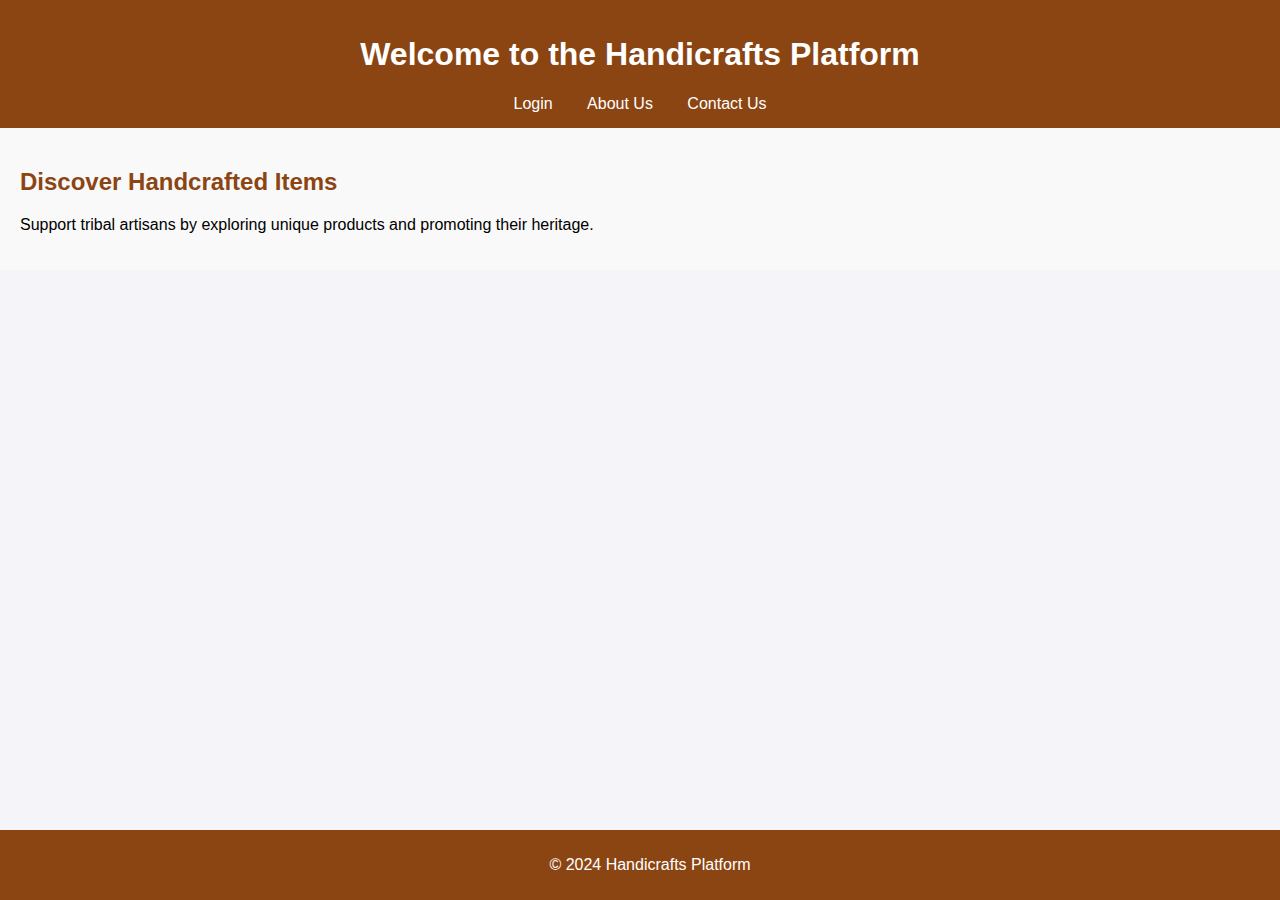
<file: index.html>
<!DOCTYPE html>
<html lang="en">
<head>
    <meta charset="UTF-8">
    <meta name="viewport" content="width=device-width, initial-scale=1.0">
    <link rel="stylesheet" href="styles.css">
    <title>Handicrafts Platform</title>
</head>
<body>
    <header>
        <h1>Welcome to the Handicrafts Platform</h1>
        <nav>
            <a href="login.html">Login</a>
            <a href="aboutUs.html">About Us</a>
            <a href="contactUs.html">Contact Us</a>
        </nav>
    </header>
    <main>
        <section>
            <h2>Discover Handcrafted Items</h2>
            <p>Support tribal artisans by exploring unique products and promoting their heritage.</p>
        </section>
    </main>
    <footer>
        <p>&copy; 2024 Handicrafts Platform</p>
    </footer>
</body>
</html>
</file>
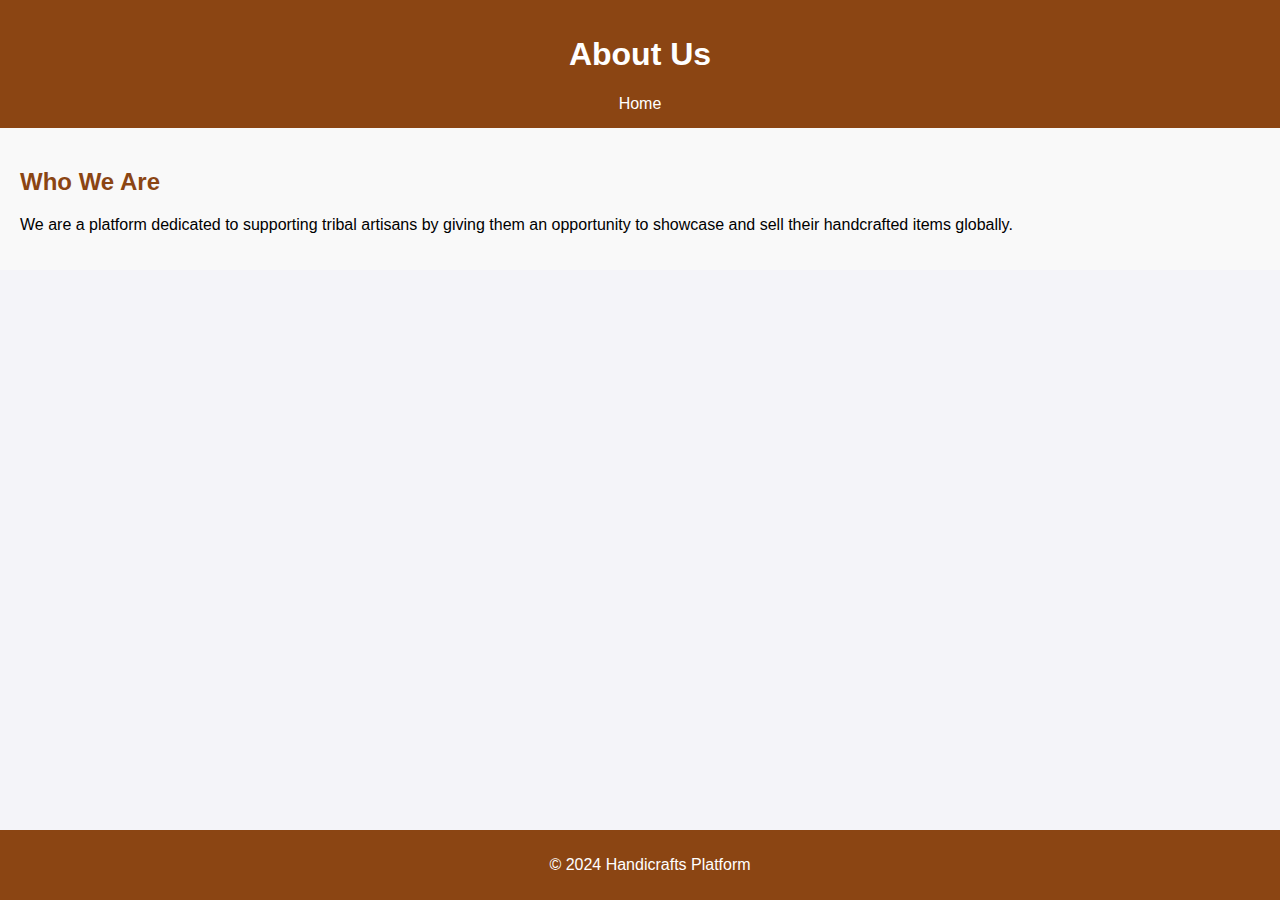
<file: aboutUs.html>
<!DOCTYPE html>
<html lang="en">
<head>
    <meta charset="UTF-8">
    <meta name="viewport" content="width=device-width, initial-scale=1.0">
    <link rel="stylesheet" href="styles.css">
    <title>About Us</title>
</head>
<body>
    <header>
        <h1>About Us</h1>
        <nav>
            <a href="index.html">Home</a>
        </nav>
    </header>
    <main>
        <section>
            <h2>Who We Are</h2>
            <p>We are a platform dedicated to supporting tribal artisans by giving them an opportunity to showcase and sell their handcrafted items globally.</p>
        </section>
    </main>
    <footer>
        <p>&copy; 2024 Handicrafts Platform</p>
    </footer>
</body>
</html>
</file>
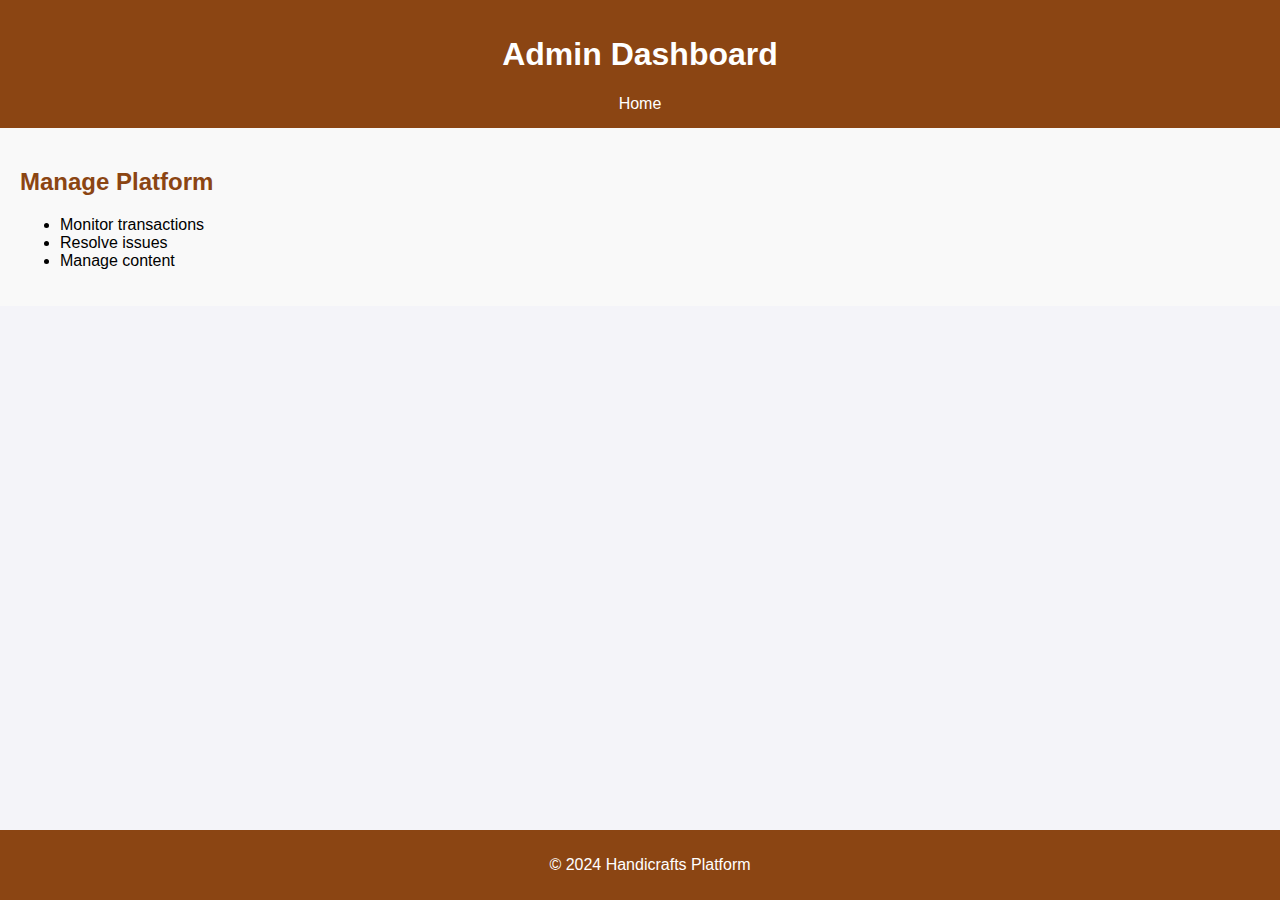
<file: admin.html>
<!DOCTYPE html>
<html lang="en">
<head>
    <meta charset="UTF-8">
    <meta name="viewport" content="width=device-width, initial-scale=1.0">
    <link rel="stylesheet" href="styles.css">
    <title>Admin Dashboard</title>
</head>
<body>
    <header>
        <h1>Admin Dashboard</h1>
        <nav>
            <a href="login.html">Home</a>
        </nav>
    </header>
    <main>
        <h2>Manage Platform</h2>
        <ul>
            <li>Monitor transactions</li>
            <li>Resolve issues</li>
            <li>Manage content</li>
        </ul>
    </main>
    <footer>
        <p>&copy; 2024 Handicrafts Platform</p>
    </footer>
</body>
</html>
</file>
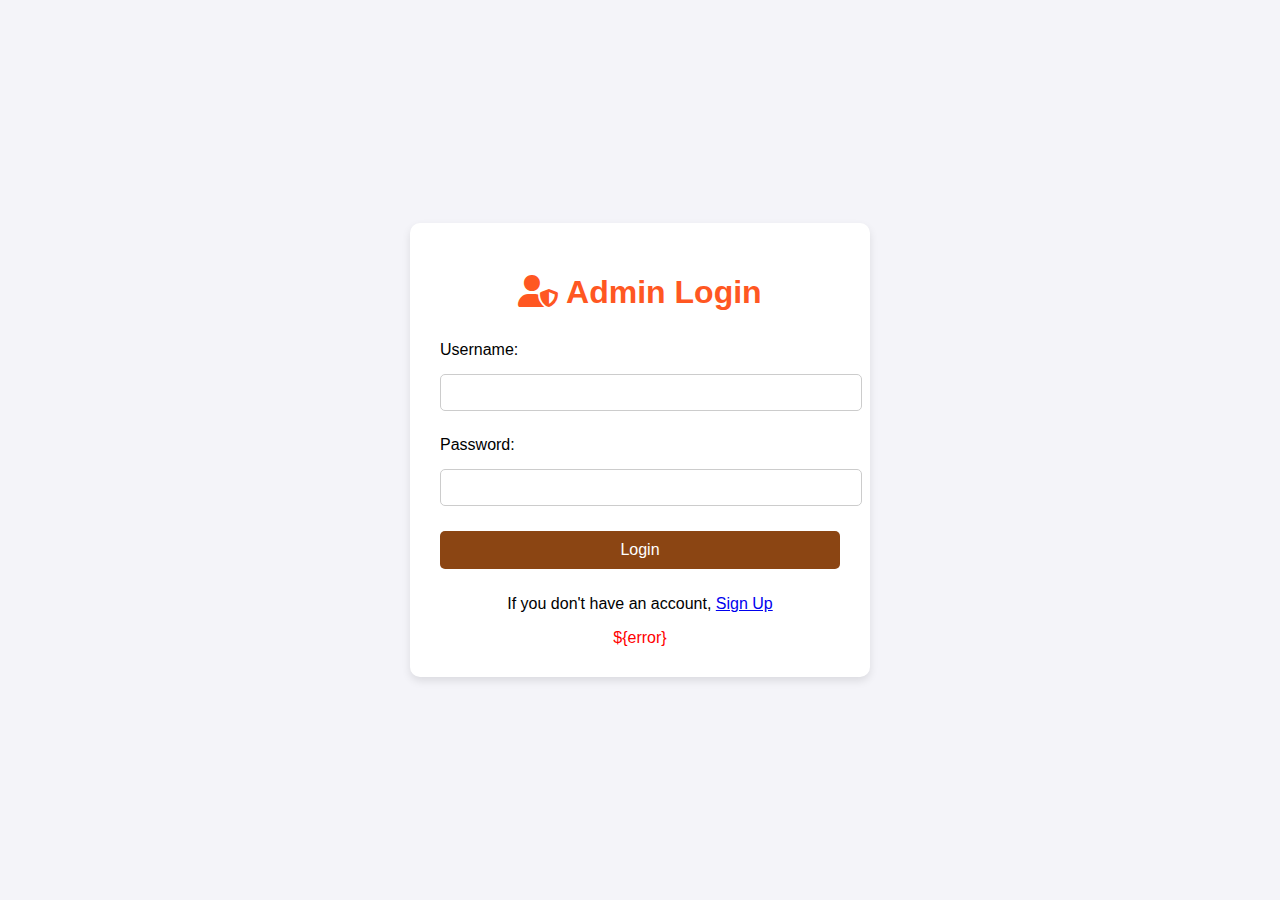
<file: adminLogin.html>
<!DOCTYPE html>
<html lang="en">
<head>
    <meta charset="UTF-8">
    <meta name="viewport" content="width=device-width, initial-scale=1.0">
    <link rel="stylesheet" href="styles.css">
    <link rel="stylesheet" href="https://cdnjs.cloudflare.com/ajax/libs/font-awesome/6.0.0-beta3/css/all.min.css">
    <title>Admin Login</title>
    <style>
        body {
            font-family: Arial, sans-serif;
            background-color: #f4f4f9;
            margin: 0;
            padding: 0;
            display: flex;
            justify-content: center;
            align-items: center;
            height: 100vh;
        }
        main {
            background-color: white;
            padding: 30px;
            border-radius: 10px;
            box-shadow: 0 4px 8px rgba(0, 0, 0, 0.1);
            width: 100%;
            max-width: 400px;
            text-align: center;
        }
        h1 {
            color: #FF5722;
            margin-bottom: 20px;
        }
        form {
            display: flex;
            flex-direction: column;
        }
        label {
            margin: 10px 0 5px;
            text-align: left;
        }
        input[type="text"], input[type="password"] {
            padding: 10px;
            margin-bottom: 15px;
            border: 1px solid #ccc;
            border-radius: 5px;
            width: 100%;
        }
        input[type="submit"] {
            padding: 10px;
            background-color: #FF5722;
            color: white;
            border: none;
            border-radius: 5px;
            cursor: pointer;
            font-size: 16px;
        }
        input[type="submit"]:hover {
            background-color: #E64A19;
        }
        .forgot-password {
            margin-top: 10px;
            display: block;
            color: #888;
        }
        .forgot-password:hover {
            color: #FF5722;
        }
    </style>
</head>
<body>
    <main>
        <h1><i class="fas fa-user-shield"></i> Admin Login</h1>
       
        <form action="LoginServlet" method="post">
    <input type="hidden" name="loginType" value="admin"> <!-- Indicating this is an admin login -->
    <label for="username">Username:</label>
    <input type="text" id="username" name="username" required>
    
    <label for="password">Password:</label>
    <input type="password" id="password" name="password" required>
    
    <input type="submit" value="Login">
    
    <p>If you don't have an account, <a href="signup.html">Sign Up</a></p>
    
    <c:if test="${not empty error}">
        <div style="color: red;">${error}</div>
    </c:if>
</form>

        
        
    </main>
</body>
</html>
</file>
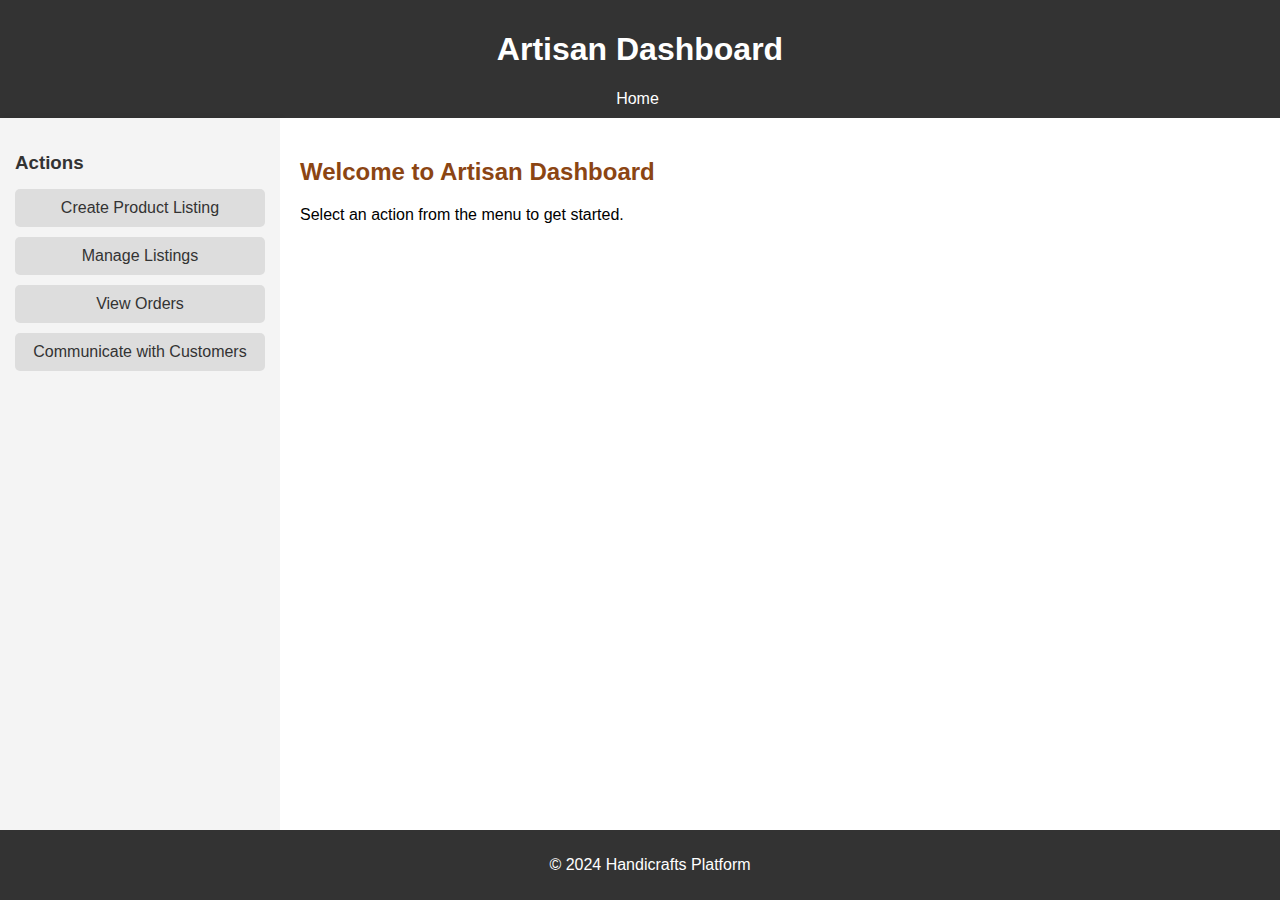
<file: artisan.html>
<!DOCTYPE html>
<html lang="en">
<head>
    <meta charset="UTF-8">
    <meta name="viewport" content="width=device-width, initial-scale=1.0">
    <link rel="stylesheet" href="styles.css">
    <title>Artisan Dashboard</title>
    <style>
        body {
            font-family: Arial, sans-serif;
            margin: 0;
            padding: 0;
            display: flex;
            flex-direction: column;
            height: 100vh;
        }
        header {
            background-color: #333;
            color: white;
            padding: 10px;
            text-align: center;
        }
        nav a {
            color: white;
            text-decoration: none;
            margin-right: 20px;
        }
        .container {
            display: flex;
            flex-grow: 1;
        }
        .sidebar {
            width: 250px;
            background-color: #f4f4f4;
            padding: 15px;
            box-shadow: 2px 0 5px rgba(0, 0, 0, 0.1);
        }
        .sidebar h3 {
            margin-bottom: 15px;
            color: #333;
        }
        .sidebar a {
            display: block;
            margin-bottom: 10px;
            padding: 10px;
            background-color: #ddd;
            color: #333;
            text-decoration: none;
            border-radius: 5px;
            text-align: center;
        }
        .sidebar a:hover {
            background-color: #bbb;
        }
        main {
            flex-grow: 1;
            padding: 20px;
            background-color: #fff;
        }
        footer {
            background-color: #333;
            color: white;
            text-align: center;
            padding: 10px;
        }
    </style>
    <script>
        function loadContent(page) {
            const xhr = new XMLHttpRequest();
            xhr.open('GET', page, true);
            xhr.onload = function() {
                if (this.status === 200) {
                    document.getElementById('content').innerHTML = this.responseText;
                } else {
                    document.getElementById('content').innerHTML = 'Error loading content.';
                }
            };
            xhr.send();
        }
    </script>
</head>
<body>
    <header>
        <h1>Artisan Dashboard</h1>
        <nav>
            <a href="login.html">Home</a>
        </nav>
    </header>
    
    <div class="container">
        <!-- Left Sidebar Menu -->
        <div class="sidebar">
            <h3>Actions</h3>
            <a href="#" onclick="loadContent('createListing.jsp')">Create Product Listing</a>
            <a href="#" onclick="loadContent('manageListings.jsp')">Manage Listings</a>
            <a href="#" onclick="loadContent('viewOrders.jsp')">View Orders</a>
            <a href="#" onclick="loadContent('communicate.jsp')">Communicate with Customers</a>
        </div>
        
        <!-- Main Content Area -->
        <main id="content">
            <h2>Welcome to Artisan Dashboard</h2>
            <p>Select an action from the menu to get started.</p>
        </main>
    </div>

    <footer>
        <p>&copy; 2024 Handicrafts Platform</p>
    </footer>
</body>
</html>
</file>
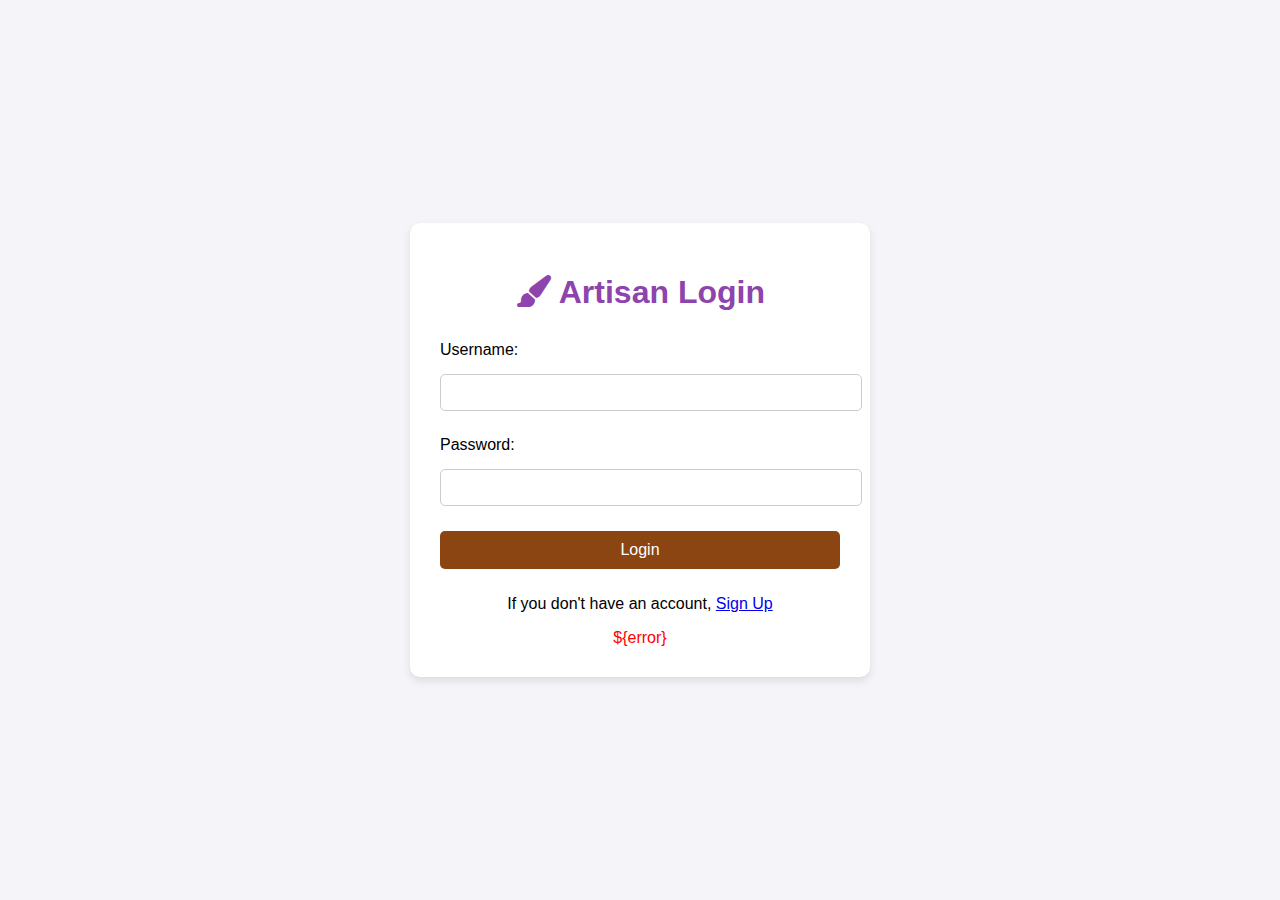
<file: artisanLogin.html>
<!DOCTYPE html>
<html lang="en">
<head>
    <meta charset="UTF-8">
    <meta name="viewport" content="width=device-width, initial-scale=1.0">
    <link rel="stylesheet" href="styles.css">
    <link rel="stylesheet" href="https://cdnjs.cloudflare.com/ajax/libs/font-awesome/6.0.0-beta3/css/all.min.css">
    <title>Artisan Login</title>
    <style>
        body {
            font-family: Arial, sans-serif;
            background-color: #f4f4f9;
            margin: 0;
            padding: 0;
            display: flex;
            justify-content: center;
            align-items: center;
            height: 100vh;
        }
        main {
            background-color: white;
            padding: 30px;
            border-radius: 10px;
            box-shadow: 0 4px 8px rgba(0, 0, 0, 0.1);
            width: 100%;
            max-width: 400px;
            text-align: center;
        }
        h1 {
            color: #8E44AD;
            margin-bottom: 20px;
        }
        form {
            display: flex;
            flex-direction: column;
        }
        label {
            margin: 10px 0 5px;
            text-align: left;
        }
        input[type="text"], input[type="password"] {
            padding: 10px;
            margin-bottom: 15px;
            border: 1px solid #ccc;
            border-radius: 5px;
            width: 100%;
        }
        input[type="submit"] {
            padding: 10px;
            background-color: #8E44AD;
            color: white;
            border: none;
            border-radius: 5px;
            cursor: pointer;
            font-size: 16px;
        }
        input[type="submit"]:hover {
            background-color: #7D3C98;
        }
        .forgot-password {
            margin-top: 10px;
            display: block;
            color: #888;
        }
        .forgot-password:hover {
            color: #8E44AD;
        }
    </style>
</head>
<body>
    <main>
        <h1><i class="fas fa-paint-brush"></i> Artisan Login</h1>
        <form action="LoginServlet" method="post"> <!-- Added form tag -->
            <input type="hidden" name="loginType" value="artisan"> <!-- Indicating this is an artisan login -->
            <label for="username">Username:</label>
            <input type="text" id="username" name="username" required>
            
            <label for="password">Password:</label>
            <input type="password" id="password" name="password" required>
            
            <input type="submit" value="Login">
            
            <p>If you don't have an account, <a href="signup.html">Sign Up</a></p>
            
            <c:if test="${not empty error}">
                <div style="color: red;">${error}</div>
            </c:if>
        </form> <!-- Closed form tag -->
    </main>
</body>
</html>
</file>
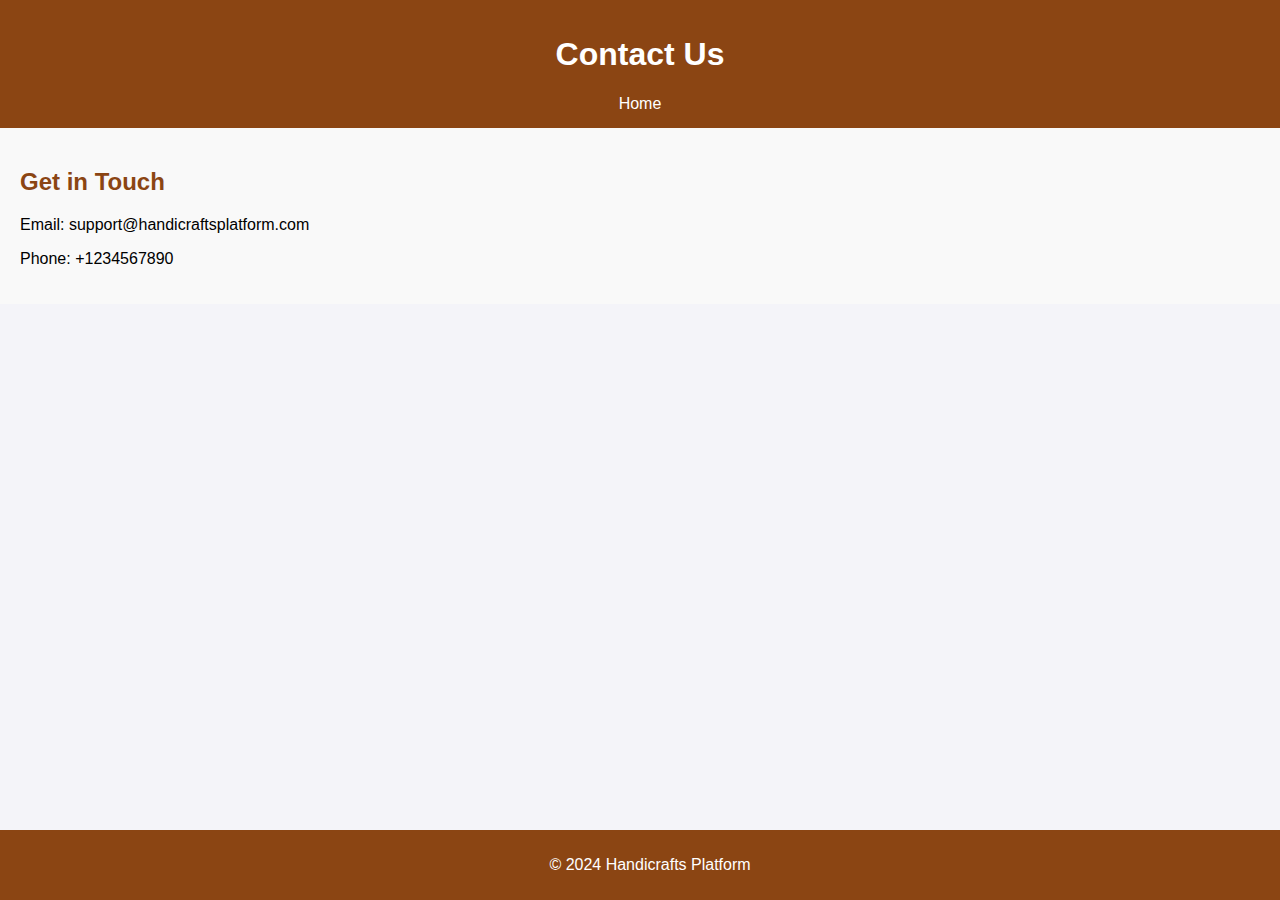
<file: contactUs.html>
<!DOCTYPE html>
<html lang="en">
<head>
    <meta charset="UTF-8">
    <meta name="viewport" content="width=device-width, initial-scale=1.0">
    <link rel="stylesheet" href="styles.css">
    <title>Contact Us</title>
</head>
<body>
    <header>
        <h1>Contact Us</h1>
        <nav>
            <a href="index.html">Home</a>
        </nav>
    </header>
    <main>
        <h2>Get in Touch</h2>
        <p>Email: support@handicraftsplatform.com</p>
        <p>Phone: +1234567890</p>
    </main>
    <footer>
        <p>&copy; 2024 Handicrafts Platform</p>
    </footer>
</body>
</html>
</file>
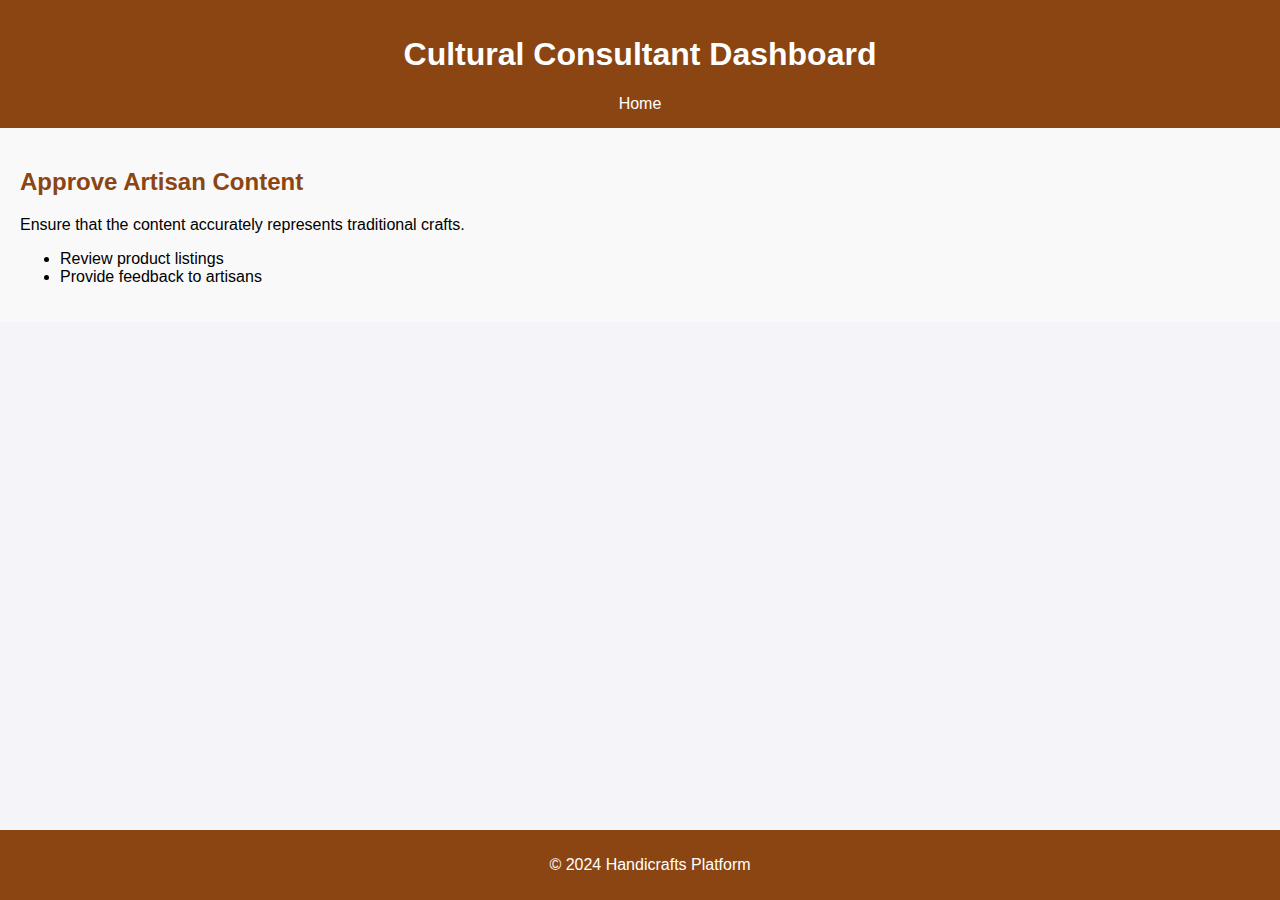
<file: culturalConsultant.html>
<!DOCTYPE html>
<html lang="en">
<head>
    <meta charset="UTF-8">
    <meta name="viewport" content="width=device-width, initial-scale=1.0">
    <link rel="stylesheet" href="styles.css">
    <title>Cultural Consultant Dashboard</title>
</head>
<body>
    <header>
        <h1>Cultural Consultant Dashboard</h1>
        <nav>
            <a href="login.html">Home</a>
        </nav>
    </header>
    <main>
        <h2>Approve Artisan Content</h2>
        <p>Ensure that the content accurately represents traditional crafts.</p>
        <ul>
            <li>Review product listings</li>
            <li>Provide feedback to artisans</li>
        </ul>
    </main>
    <footer>
        <p>&copy; 2024 Handicrafts Platform</p>
    </footer>
</body>
</html>
</file>
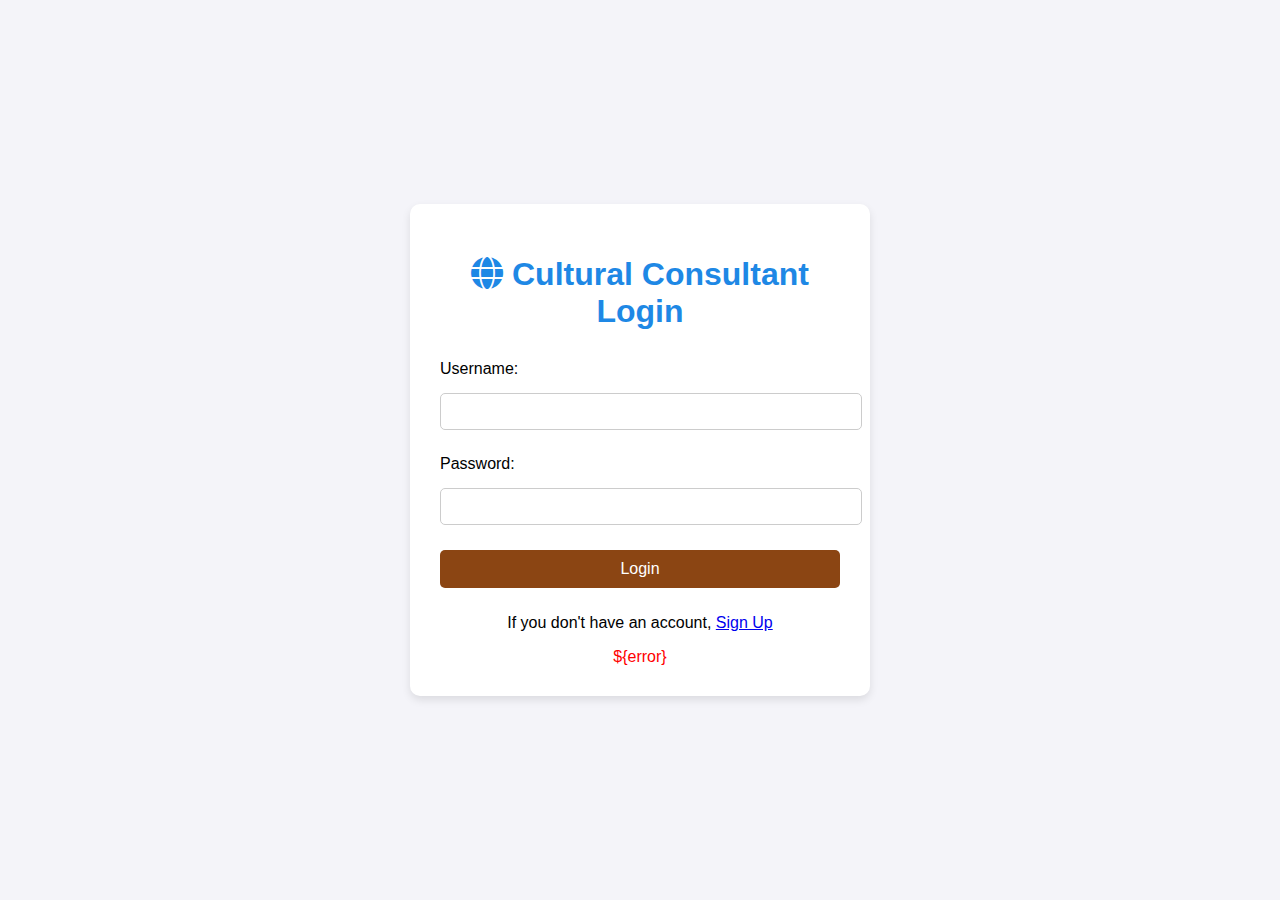
<file: culturalConsultantLogin.html>
<!DOCTYPE html>
<html lang="en">
<head>
    <meta charset="UTF-8">
    <meta name="viewport" content="width=device-width, initial-scale=1.0">
    <link rel="stylesheet" href="styles.css">
    <link rel="stylesheet" href="https://cdnjs.cloudflare.com/ajax/libs/font-awesome/6.0.0-beta3/css/all.min.css">
    <title>Cultural Consultant Login</title>
    <style>
        body {
            font-family: Arial, sans-serif;
            background-color: #f4f4f9;
            margin: 0;
            padding: 0;
            display: flex;
            justify-content: center;
            align-items: center;
            height: 100vh;
        }
        main {
            background-color: white;
            padding: 30px;
            border-radius: 10px;
            box-shadow: 0 4px 8px rgba(0, 0, 0, 0.1);
            width: 100%;
            max-width: 400px;
            text-align: center;
        }
        h1 {
            color: #1E88E5;
            margin-bottom: 20px;
        }
        form {
            display: flex;
            flex-direction: column;
        }
        label {
            margin: 10px 0 5px;
            text-align: left;
        }
        input[type="text"], input[type="password"] {
            padding: 10px;
            margin-bottom: 15px;
            border: 1px solid #ccc;
            border-radius: 5px;
            width: 100%;
        }
        input[type="submit"] {
            padding: 10px;
            background-color: #1E88E5;
            color: white;
            border: none;
            border-radius: 5px;
            cursor: pointer;
            font-size: 16px;
        }
        input[type="submit"]:hover {
            background-color: #1565C0;
        }
        .forgot-password {
            margin-top: 10px;
            display: block;
            color: #888;
        }
        .forgot-password:hover {
            color: #1E88E5;
        }
    </style>
</head>
<body>
    <main>
        <h1><i class="fas fa-globe"></i> Cultural Consultant Login</h1>
      <form action="LoginServlet" method="post">
    <input type="hidden" name="loginType" value="culturalConsultant"> <!-- Indicating this is a cultural consultant login -->
    
    <label for="username">Username:</label>
    <input type="text" id="username" name="username" required>
    
    <label for="password">Password:</label>
    <input type="password" id="password" name="password" required>
    
    <input type="submit" value="Login">
    
    <p>If you don't have an account, <a href="signup.html">Sign Up</a></p>
    
    <c:if test="${not empty error}">
        <div style="color: red;">${error}</div> <!-- Displaying error message -->
    </c:if>
</form>
      
        
    </main>
</body>
</html>
</file>
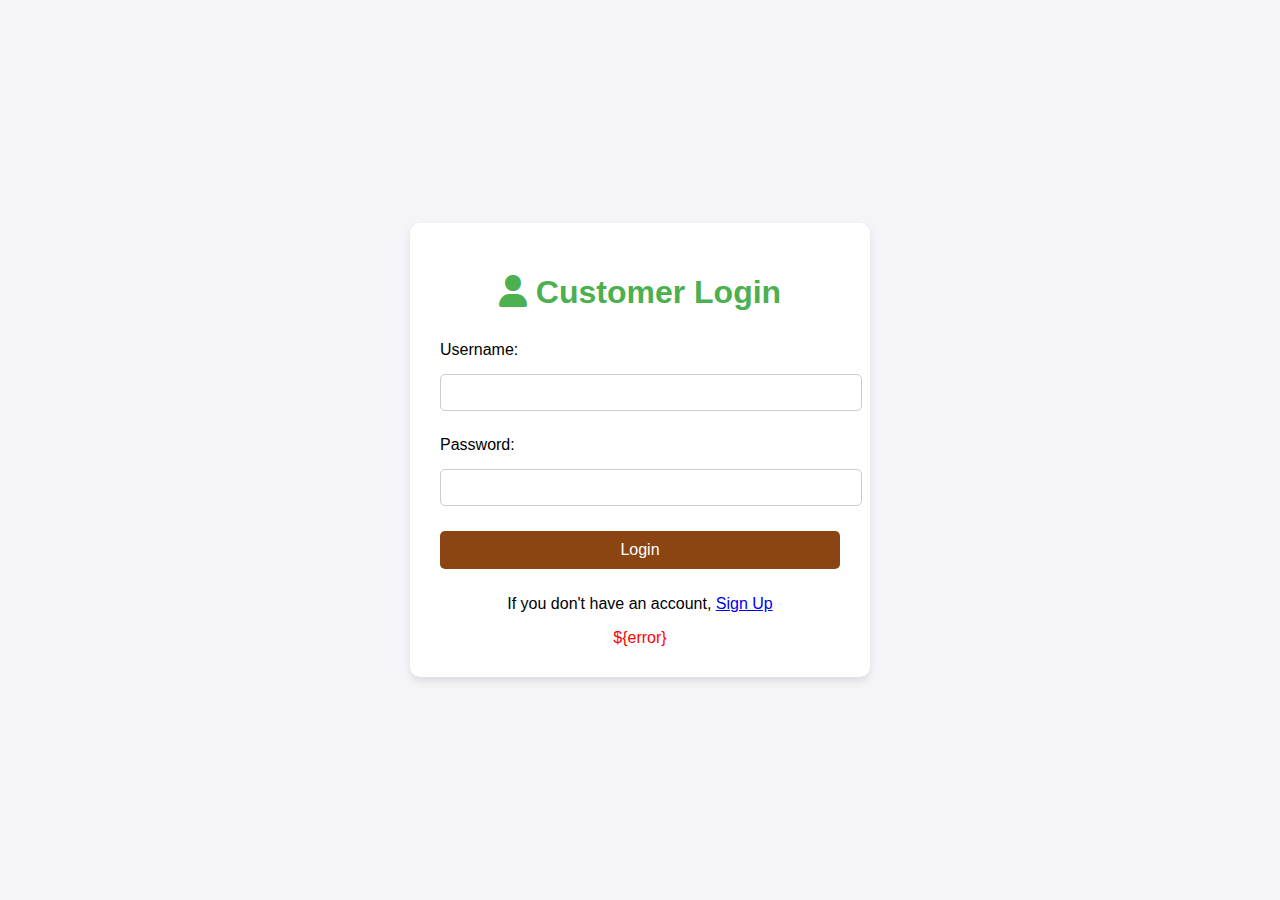
<file: customerLogin.html>
<!DOCTYPE html>
<html lang="en">
<head>
    <meta charset="UTF-8">
    <meta name="viewport" content="width=device-width, initial-scale=1.0">
    <link rel="stylesheet" href="styles.css">
    <link rel="stylesheet" href="https://cdnjs.cloudflare.com/ajax/libs/font-awesome/6.0.0-beta3/css/all.min.css">
    <title>Customer Login</title>
    <style>
        body {
            font-family: Arial, sans-serif;
            background-color: #f4f4f9;
            margin: 0;
            padding: 0;
            display: flex;
            justify-content: center;
            align-items: center;
            height: 100vh;
        }
        main {
            background-color: white;
            padding: 30px;
            border-radius: 10px;
            box-shadow: 0 4px 8px rgba(0, 0, 0, 0.1);
            width: 100%;
            max-width: 400px;
            text-align: center;
        }
        h1 {
            color: #4CAF50;
            margin-bottom: 20px;
        }
        form {
            display: flex;
            flex-direction: column;
        }
        label {
            margin: 10px 0 5px;
            text-align: left;
        }
        input[type="text"], input[type="password"] {
            padding: 10px;
            margin-bottom: 15px;
            border: 1px solid #ccc;
            border-radius: 5px;
            width: 100%;
        }
        input[type="submit"] {
            padding: 10px;
            background-color: #4CAF50;
            color: white;
            border: none;
            border-radius: 5px;
            cursor: pointer;
            font-size: 16px;
        }
        input[type="submit"]:hover {
            background-color: #45a049;
        }
        .forgot-password {
            margin-top: 10px;
            display: block;
            color: #888;
        }
        .forgot-password:hover {
            color: #4CAF50;
        }
    </style>
</head>
<body>
    <main>
        <h1><i class="fas fa-user"></i> Customer Login</h1>
        <form action="LoginServlet" method="post">
    <input type="hidden" name="loginType" value="customer"> <!-- Indicating this is an admin login -->
    <label for="username">Username:</label>
    <input type="text" id="username" name="username" required>
    
    <label for="password">Password:</label>
    <input type="password" id="password" name="password" required>
    
    <input type="submit" value="Login">
    
    <p>If you don't have an account, <a href="signup.html">Sign Up</a></p>
    
    <c:if test="${not empty error}">
        <div style="color: red;">${error}</div>
    </c:if>
</form>

         
    </main>
</body>
</html>
</file>
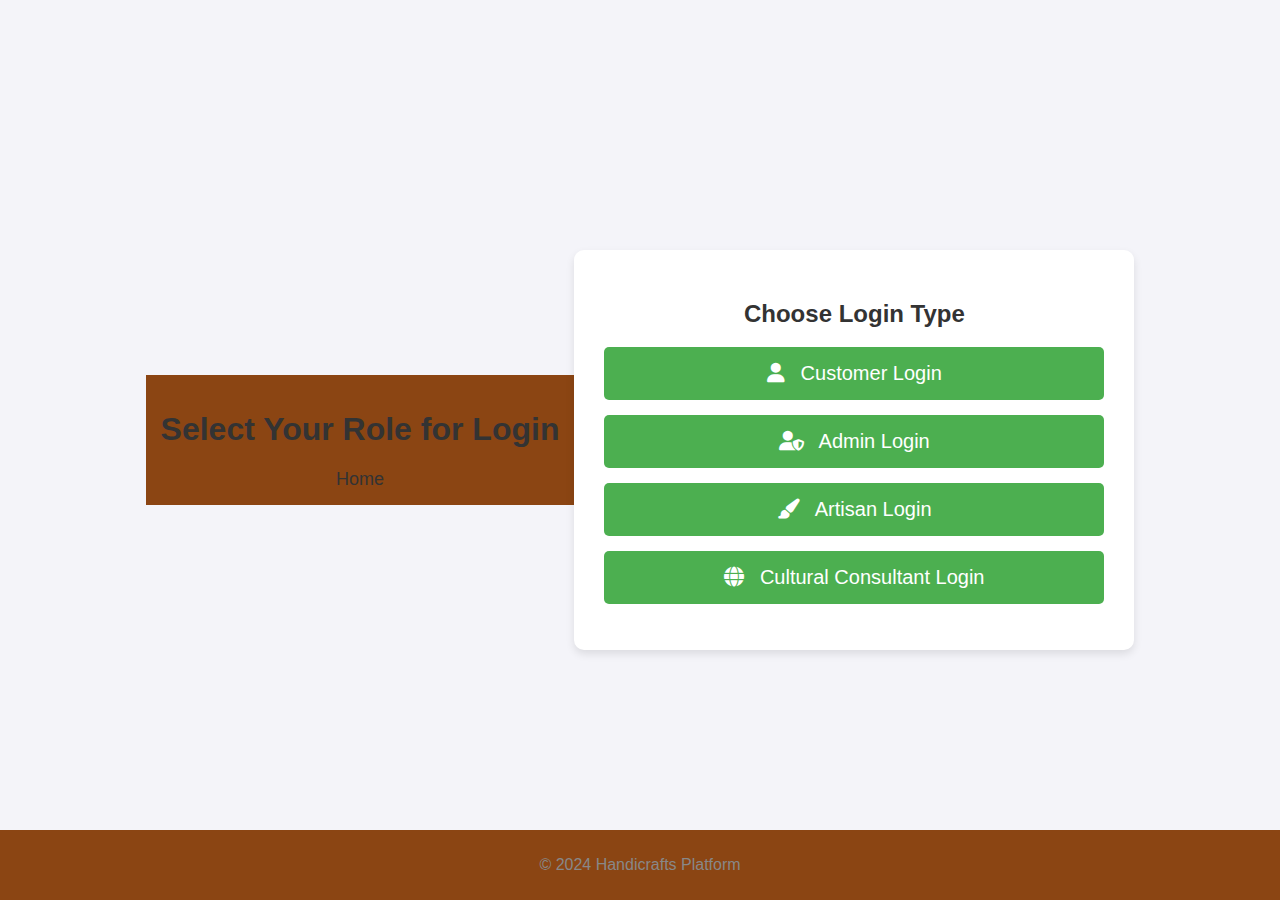
<file: login.html>
<!DOCTYPE html>
<html lang="en">
<head>
    <meta charset="UTF-8">
    <meta name="viewport" content="width=device-width, initial-scale=1.0">
    <link rel="stylesheet" href="styles.css">
    <link rel="stylesheet" href="https://cdnjs.cloudflare.com/ajax/libs/font-awesome/6.0.0-beta3/css/all.min.css">
    <title>Login</title>
    <style>
        body {
            font-family: Arial, sans-serif;
            background-color: #f4f4f9;
            margin: 0;
            padding: 0;
            display: flex;
            justify-content: center;
            align-items: center;
            height: 100vh;
        }
        header {
            text-align: center;
            margin-bottom: 20px;
        }
        nav a {
            text-decoration: none;
            color: #333;
            margin: 0 15px;
            font-size: 18px;
        }
        main {
            background-color: white;
            padding: 30px;
            border-radius: 10px;
            box-shadow: 0 4px 8px rgba(0, 0, 0, 0.1);
            width: 100%;
            max-width: 500px;
            text-align: center;
        }
        h1, h2 {
            color: #333;
        }
        ul {
            list-style: none;
            padding: 0;
        }
        ul li {
            margin: 15px 0;
        }
        ul li a {
            text-decoration: none;
            font-size: 20px;
            background-color: #4CAF50;
            color: white;
            padding: 15px 20px;
            border-radius: 5px;
            display: block;
            transition: background-color 0.3s ease;
        }
        ul li a:hover {
            background-color: #45a049;
        }
        ul li a i {
            margin-right: 10px;
        }
        footer {
            text-align: center;
            margin-top: 20px;
            color: #888;
        }
    </style>
</head>
<body>
    <header>
        <h1>Select Your Role for Login</h1>
        <nav>
            <a href="index.html">Home</a>
        </nav>
    </header>

    <main>
        <h2>Choose Login Type</h2>
        <ul>
            <li><a href="customerLogin.html"><i class="fas fa-user"></i> Customer Login</a></li>
            <li><a href="adminLogin.html"><i class="fas fa-user-shield"></i> Admin Login</a></li>
            <li><a href="artisanLogin.html"><i class="fas fa-paint-brush"></i> Artisan Login</a></li>
            <li><a href="culturalConsultantLogin.html"><i class="fas fa-globe"></i> Cultural Consultant Login</a></li>
        </ul>
    </main>

    <footer>
        <p>&copy; 2024 Handicrafts Platform</p>
    </footer>
</body>
</html>
</file>
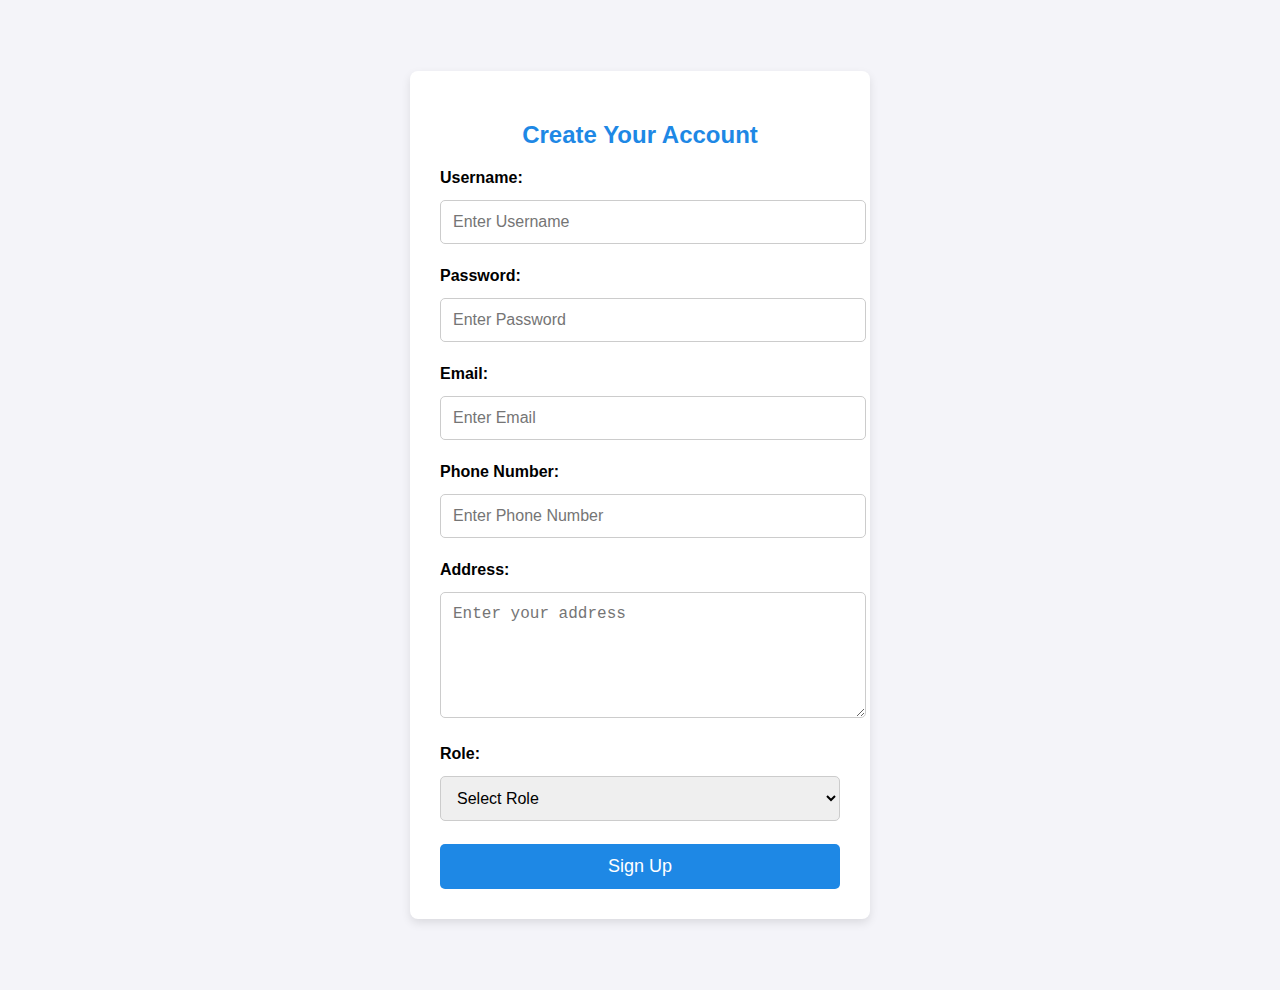
<file: signup.html>
<!DOCTYPE html>
<html lang="en">
<head>
    <meta charset="UTF-8">
    <meta name="viewport" content="width=device-width, initial-scale=1.0">
    <title>Sign Up</title>
    <style>
        body {
            font-family: Arial, sans-serif;
            background-color: #f4f4f9;
            margin: 0;
            padding: 0;
            display: flex;
            justify-content: center;
            align-items: center;
            height: 110vh;
        }
        form {
            width: 100%;
            max-width: 400px;
            background-color: #fff;
            padding: 30px;
            border-radius: 8px;
            box-shadow: 0 4px 10px rgba(0, 0, 0, 0.1);
        }
        h2 {
            text-align: center;
            color: #1E88E5;
            margin-bottom: 20px;
        }
        input[type="text"], input[type="password"], input[type="email"], input[type="tel"], textarea, select {
            width: 100%;
            padding: 12px;
            margin: 8px 0;
            border: 1px solid #ccc;
            border-radius: 5px;
            font-size: 16px;
        }
        input[type="text"]:focus, input[type="password"]:focus, input[type="email"]:focus, input[type="tel"]:focus, textarea:focus, select:focus {
            border-color: #1E88E5;
            outline: none;
            box-shadow: 0 0 5px rgba(30, 136, 229, 0.3);
        }
        input[type="submit"] {
            width: 100%;
            padding: 12px;
            background-color: #1E88E5;
            color: white;
            border: none;
            border-radius: 5px;
            font-size: 18px;
            cursor: pointer;
            transition: background-color 0.3s ease;
        }
        input[type="submit"]:hover {
            background-color: #1565C0;
        }
        textarea {
            resize: vertical;
            height: 100px;
        }
        select {
            padding: 12px;
        }
        @media (max-width: 600px) {
            form {
                padding: 20px;
            }
        }
        .form-group {
            margin-bottom: 15px;
        }
        .form-group label {
            font-weight: bold;
            margin-bottom: 5px;
            display: block;
        }
    </style>
</head>
<body>
    <form action="SignupServlet" method="POST">
        <h2>Create Your Account</h2>
        <div class="form-group">
            <label for="username">Username:</label>
            <input type="text" id="username" name="username" placeholder="Enter Username" required />
        </div>
        <div class="form-group">
            <label for="password">Password:</label>
            <input type="password" id="password" name="password" placeholder="Enter Password" required />
        </div>
        <div class="form-group">
            <label for="email">Email:</label>
            <input type="email" id="email" name="email" placeholder="Enter Email" required />
        </div>
        <div class="form-group">
            <label for="phone">Phone Number:</label>
            <input type="tel" id="phone" name="phone" placeholder="Enter Phone Number" pattern="[0-9]{10}" title="Please enter a valid 10-digit phone number" required />
        </div>
        <div class="form-group">
            <label for="address">Address:</label>
            <textarea id="address" name="address" placeholder="Enter your address" required></textarea>
        </div>
        <div class="form-group">
            <label for="role">Role:</label>
            <select id="role" name="role" required>
                <option value="" disabled selected>Select Role</option>
                <option value="customer">Customer</option>
                <option value="admin">Admin</option>
                <option value="artisan">Artisan</option>
                <option value="culturalConsultant">Cultural Consultant</option>
            </select>
        </div>
        <input type="submit" value="Sign Up" />
    </form>
</body>
</html>
</file>
<file: styles.css>
body {
    font-family: Arial, sans-serif;
    margin: 0;
    padding: 0;
    background-color: #f4f4f9;
}

header {
    background-color: #8b4513;
    padding: 15px;
    color: white;
    text-align: center;
}

nav a {
    color: white;
    margin: 0 15px;
    text-decoration: none;
}

main {
    padding: 20px;
    background-color: #f9f9f9;
}

h1 {
    font-size: 2em;
}

h2 {
    color: #8b4513;
}

form input, form textarea {
    width: 100%;
    padding: 10px;
    margin: 10px 0;
    border-radius: 5px;
    border: 1px solid #ccc;
}

form input[type="submit"] {
    background-color: #8b4513;
    color: white;
    cursor: pointer;
}

form input[type="submit"]:hover {
    background-color: #5a3010;
}

.product-list {
    display: flex;
    flex-wrap: wrap;
}

.product {
    border: 1px solid #ddd;
    margin: 10px;
    padding: 10px;
    width: 200px;
    text-align: center;
}

.product img {
    width: 100%;
}

footer {
    background-color: #8b4513;
    color: white;
    text-align: center;
    padding: 10px;
    position: absolute;
    width: 100%;
    bottom: 0;
}
</file>
